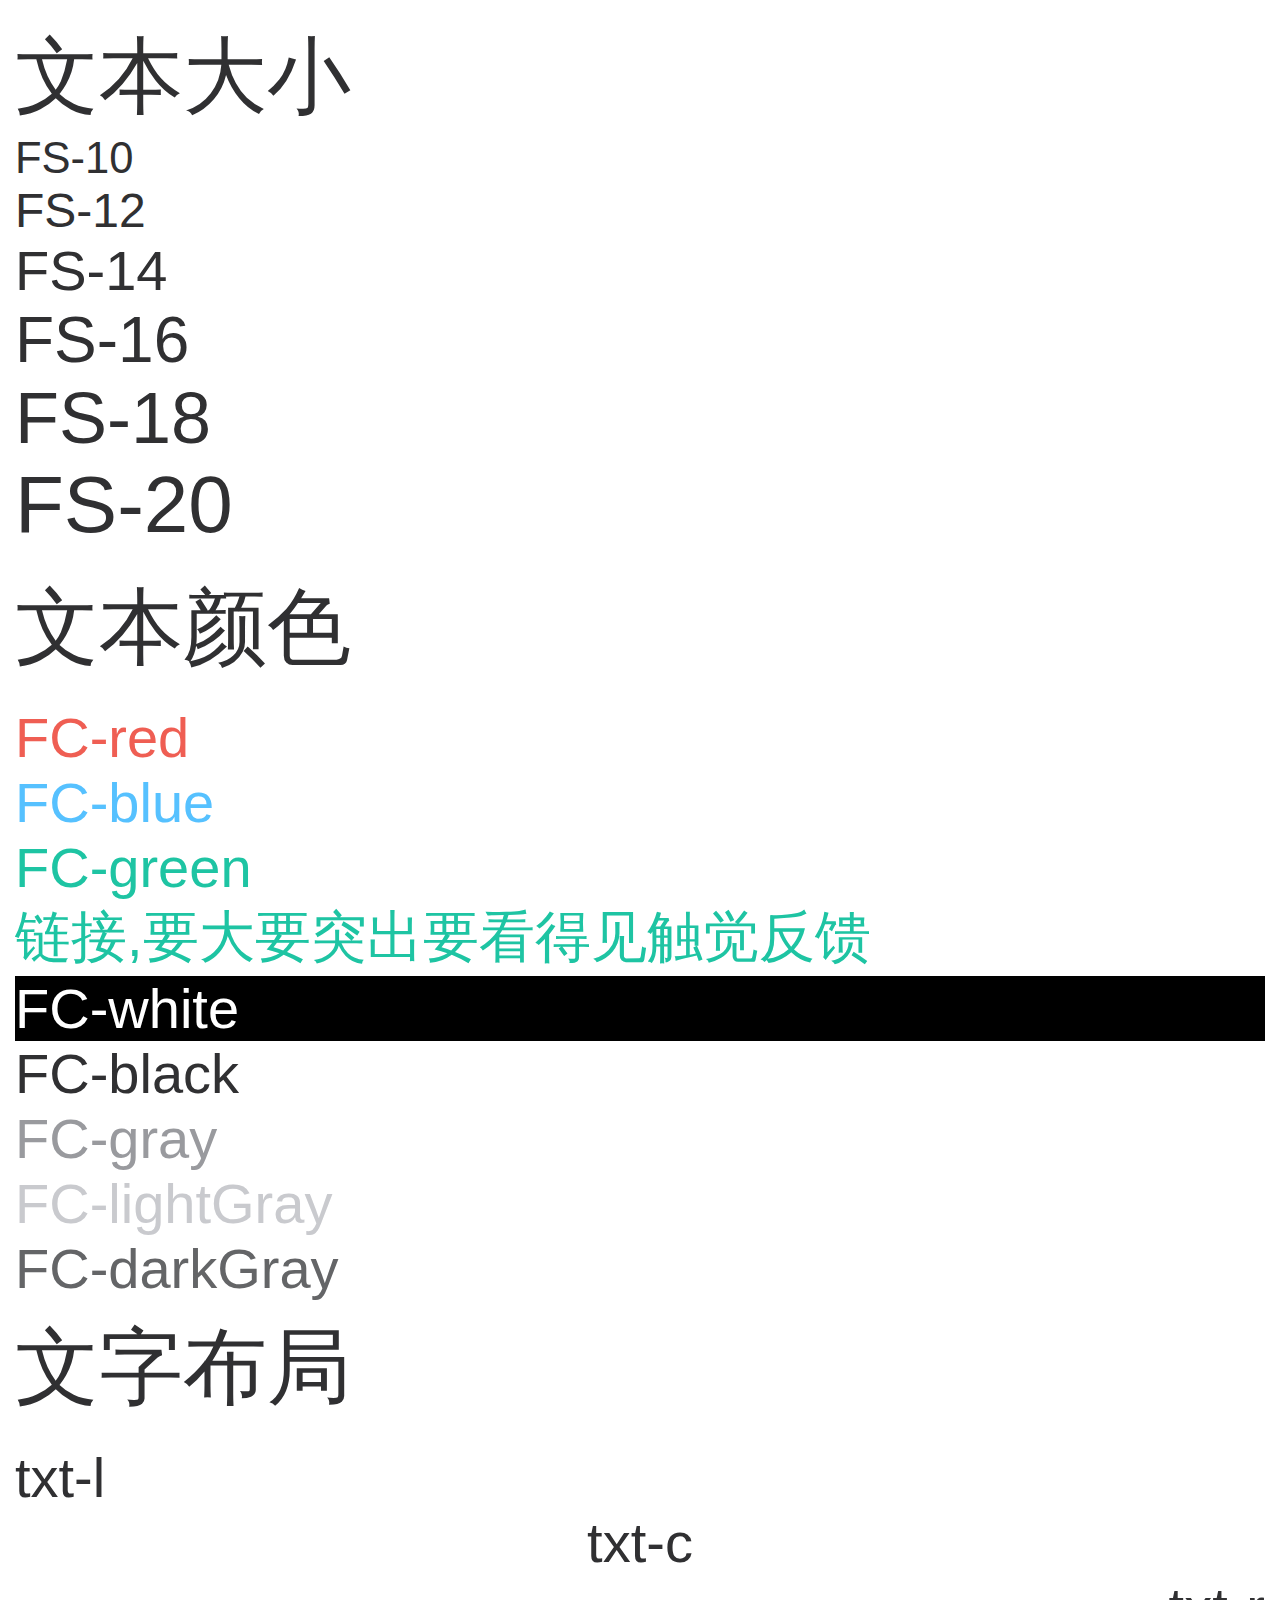
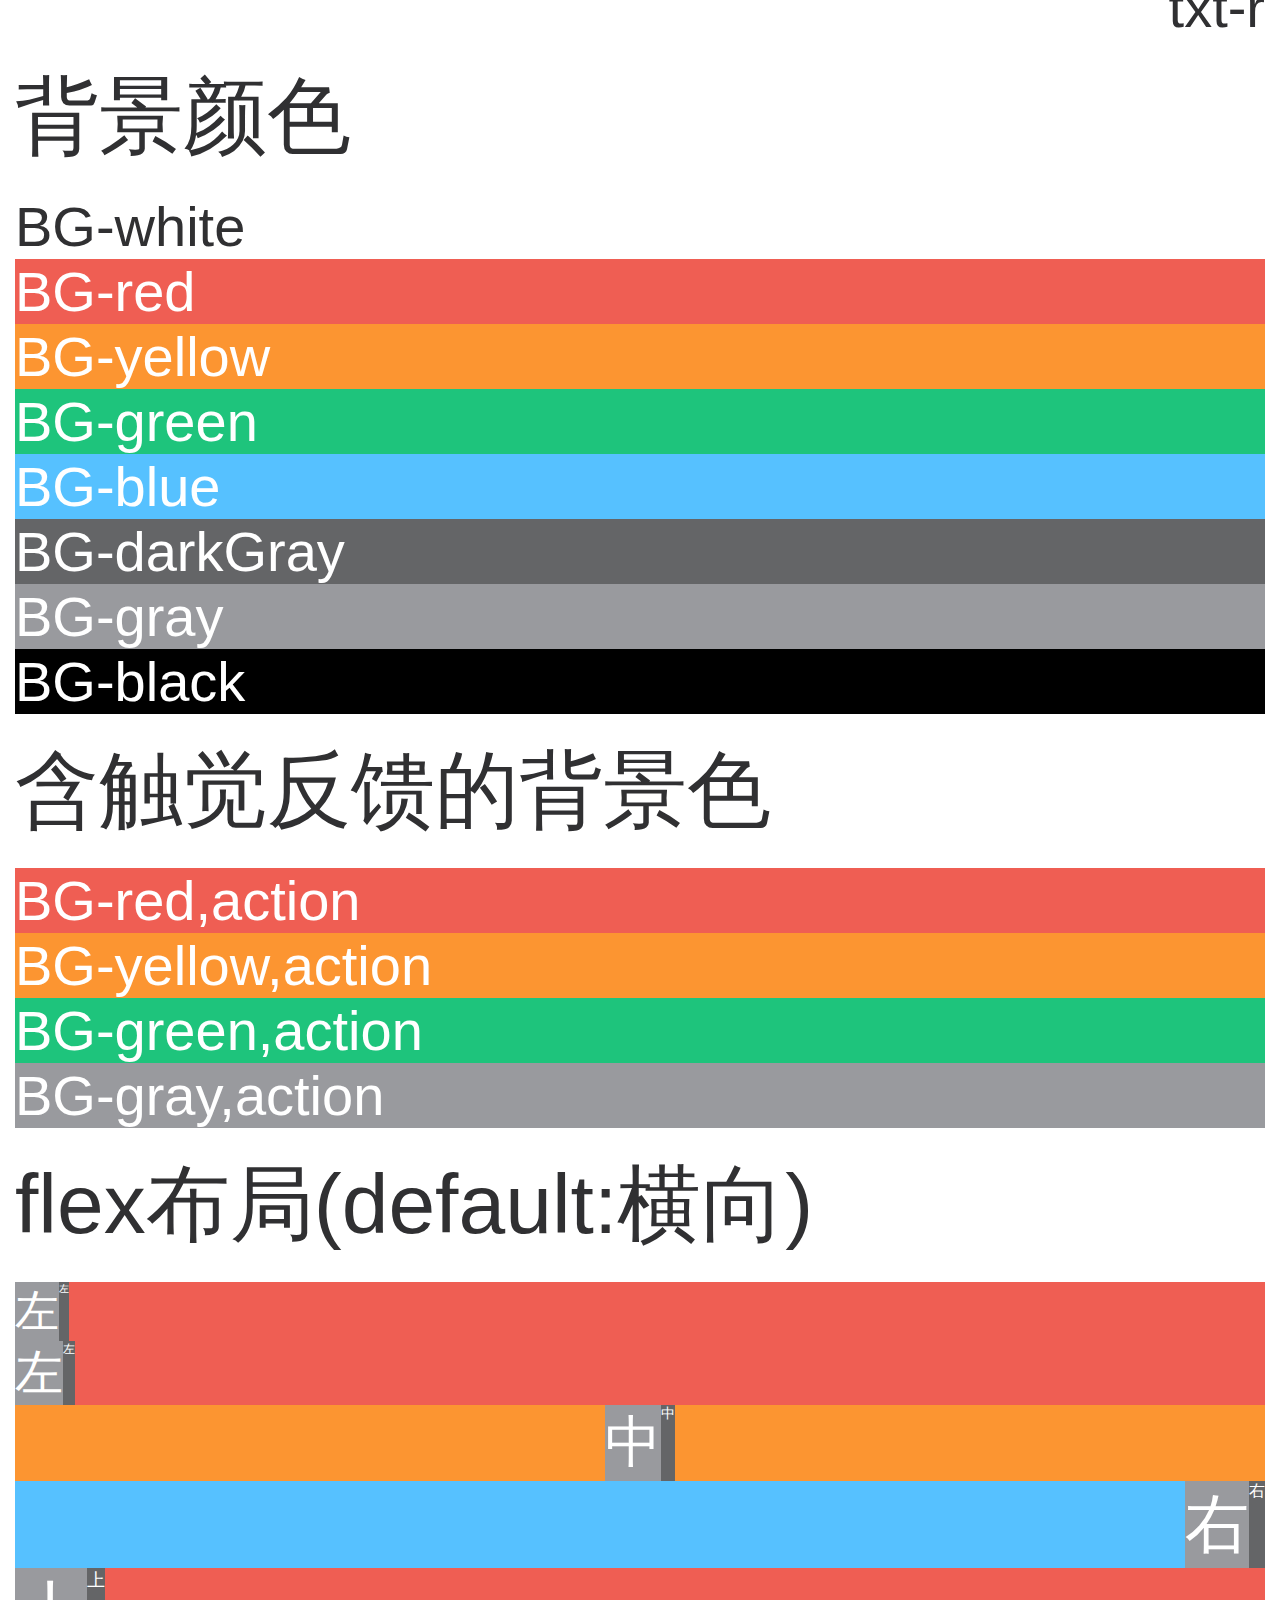
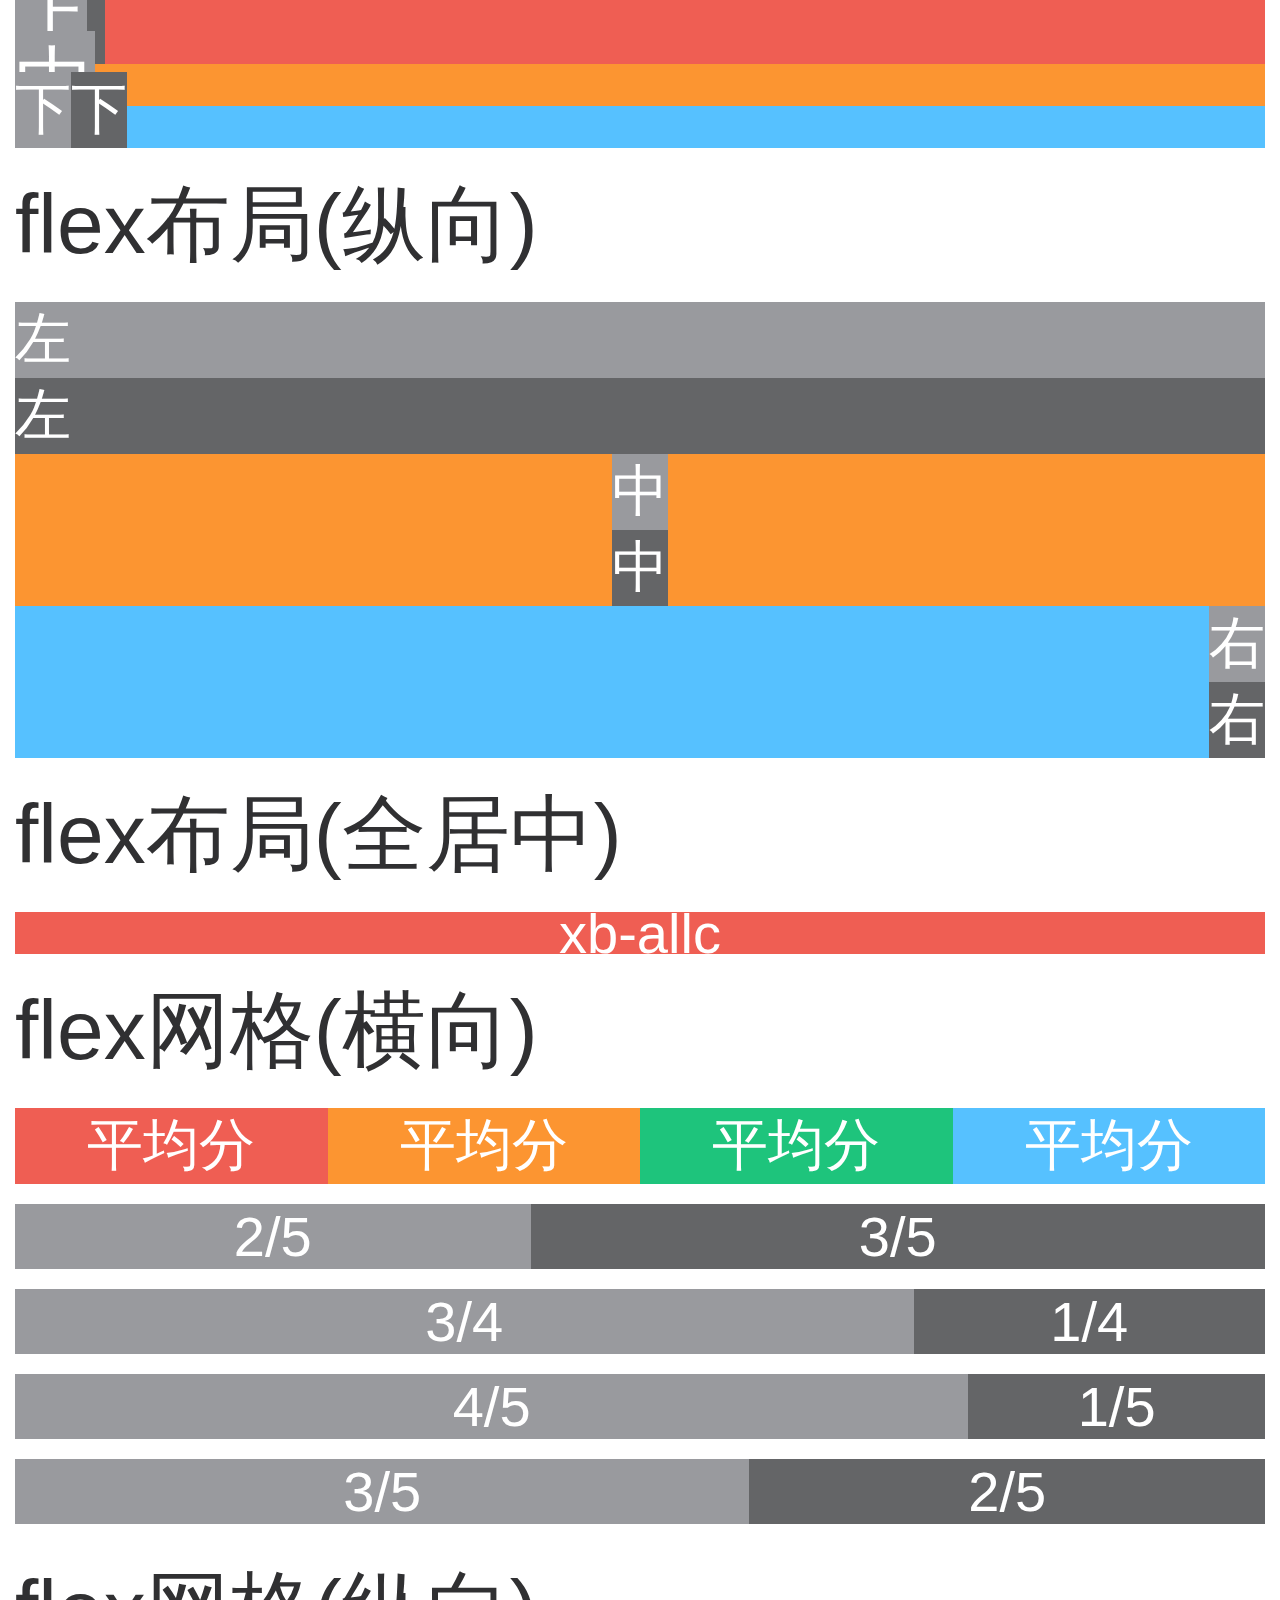
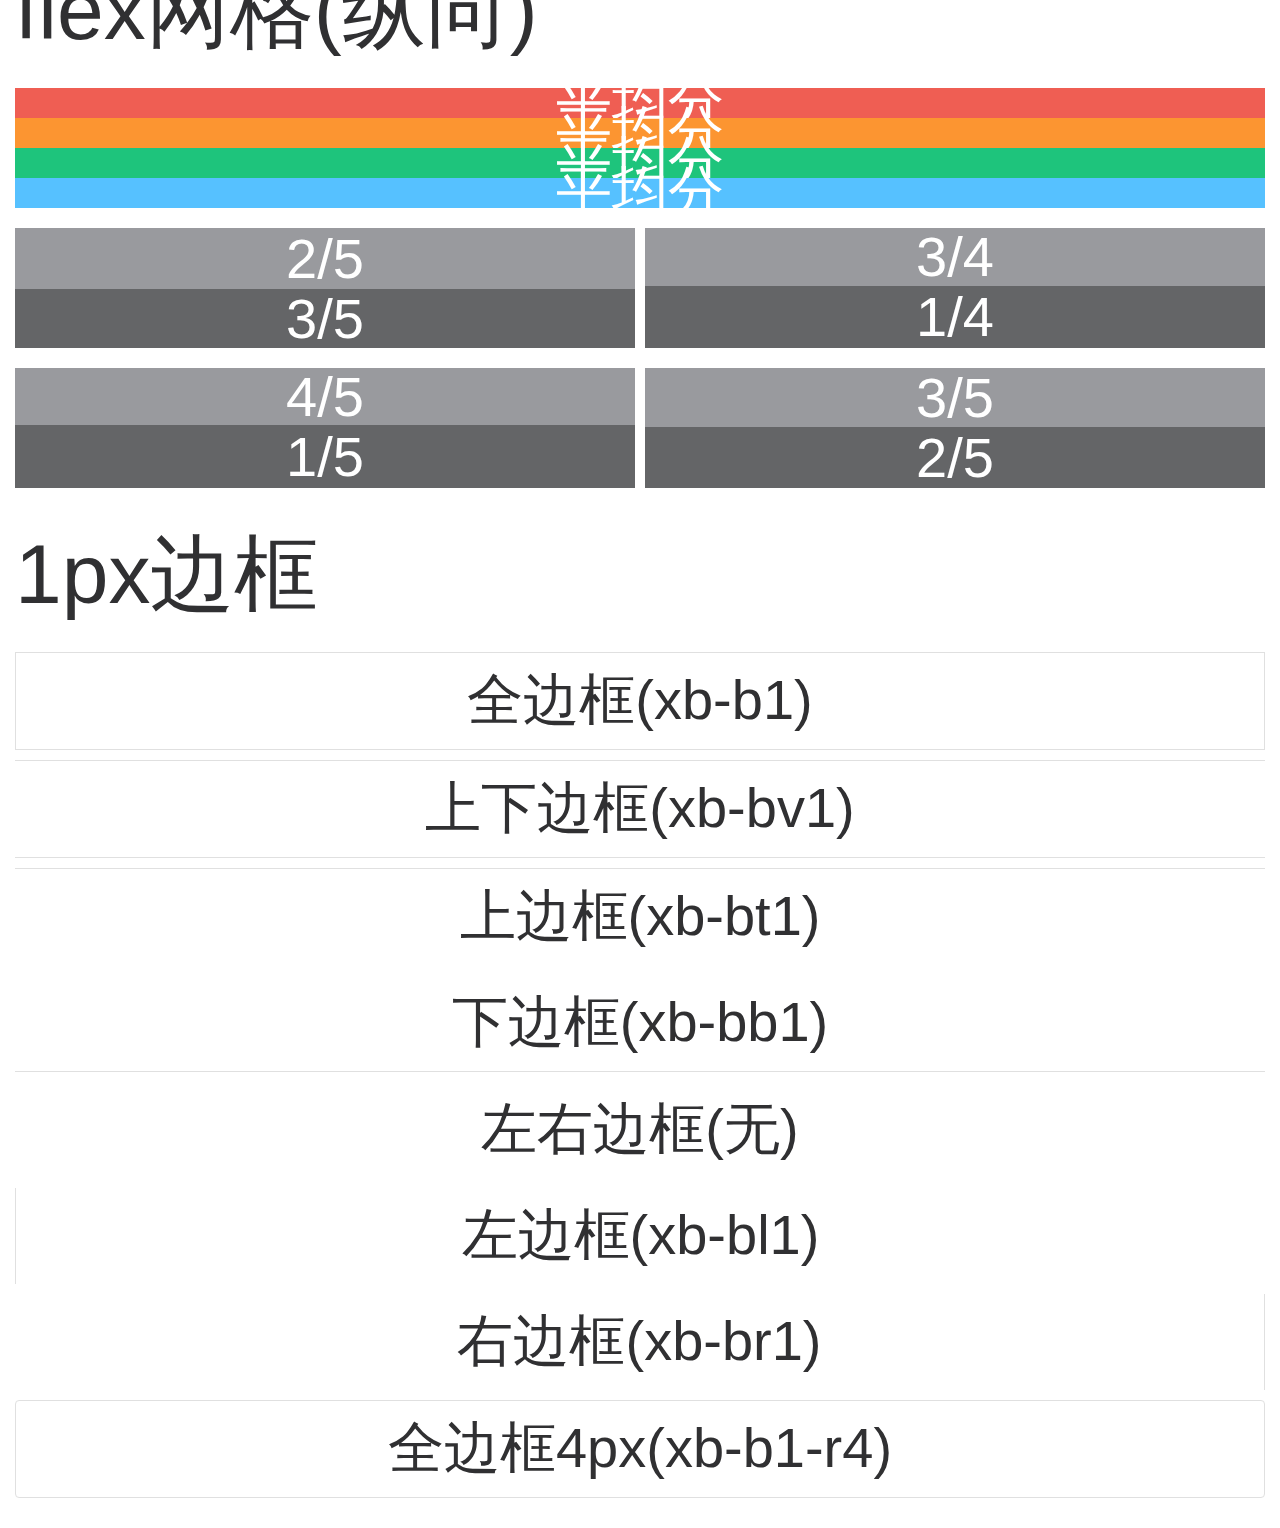
<file: static/css/ui.html>
<!DOCTYPE html>
<html>
<head>
<meta charset="utf-8">
<meta name="viewport" content="width=device-width, initial-scale=1.0, user-scalable=0, minimum-scale=1.0, maximum-scale=1.0">
<title>demo</title>
<link rel="stylesheet" href="commonying.css">
	<script type="text/javascript">!function(a,b){var d,c=function(){var a=32,c=b.documentElement,d=c.clientWidth;d&&(c.style.fontSize=a*(d/320)+"px")};b.addEventListener&&(d="orientationchange"in a?"orientationchange":"resize",a.addEventListener(d,c,!1),b.addEventListener("DOMContentLoaded",c,!1),c())}(window,document);</script>

<style>
#a{height:100px;background:red;}
#b{padding-top:10px;}
#c{position:absolute;bottom:0;right:0;}


.xb-flex-demo{height:42px;}
.xb-flex-ver-demo{height:120px;}
</style>
</head>
<body class="xb-wrap PH-15 PB-20" ontouchstart>
	<h2 class="PT-20">文本大小</h2>
	<div>
		<div class="FS-10">FS-10</div>
		<div class="FS-12">FS-12</div>
		<div class="FS-14">FS-14</div>
		<div class="FS-16">FS-16</div>
		<div class="FS-18">FS-18</div>
		<div class="FS-20">FS-20</div>
	</div>
	<h2 class="PV-20">文本颜色</h2>
	<div>
		<div class="FC-red">FC-red</div>
		<div class="FC-blue">FC-blue</div>
		<div class="FC-green">FC-green</div>
		<a href="#">链接,要大要突出要看得见触觉反馈</a>
		<div class="FC-white BG-black">FC-white</div>
		<div class="FC-black">FC-black</div>
		<div class="FC-gray">FC-gray</div>
		<div class="FC-lightGray">FC-lightGray</div>
		<div class="FC-darkGray">FC-darkGray</div>
	</div>
	<h2 class="PT-10 PB-20">文字布局</h2>
	<div>
		<div class="txt-l">txt-l</div>
		<div class="txt-c">txt-c</div>
		<div class="txt-r">txt-r</div>
	</div>
	<h2 class="PV-20">背景颜色</h2>
	<div class="FC-white">
		<div class="BG-white FC-black">BG-white</div>
		<div class="BG-red">BG-red</div>
		<div class="BG-yellow">BG-yellow</div>
		<div class="BG-green">BG-green</div>
		<div class="BG-blue">BG-blue</div>
		<div class="BG-darkGray">BG-darkGray</div>
		<div class="BG-gray">BG-gray</div>
		<div class="BG-black">BG-black</div>
	</div>
	<h2 class="PV-20">含触觉反馈的背景色</h2>
	<div class="FC-white">
		<div class="BG-red action">BG-red,action</div>
		<div class="BG-yellow action">BG-yellow,action</div>
		<div class="BG-green action">BG-green,action</div>
		<div class="BG-gray action">BG-gray,action</div>
	</div>
	<h2 class="PV-20">flex布局(default:横向)</h2>
	<div class="FC-white">
		<div class="xb BG-red">
			<div class="BG-gray FS-10">左</div>
			<div class="BG-darkGray" style="font-size: 10px;">左</div>
		</div>
		<div class="xb BG-red">
			<div class="BG-gray FS-12">左</div>
			<div class="BG-darkGray" style="font-size: 12px;">左</div>
		</div>
		<div class="xb xb-pc BG-yellow">
			<div class="BG-gray FS-14">中</div>
			<div class="BG-darkGray" style="font-size: 14px;">中</div>
		</div>
		<div class="xb xb-pe BG-blue">
			<div class="BG-gray FS-16">右</div>
			<div class="BG-darkGray" style="font-size: 16px;">右</div>
		</div>
		<div class="xb BG-red">
			<div class="BG-gray FS-18">上</div>
			<div class="BG-darkGray" style="font-size: 18px;">上</div>
		</div>
		<div class="xb-flex-demo xb xb-ac BG-yellow">
			<div class="BG-gray FS-20">中</div>
			<div class="BG-darkGray" style="font-size: 20px;">中</div>
		</div>
		<div class="xb-flex-demo xb xb-ae BG-blue">
			<div class="BG-gray">下</div>
			<div class="BG-darkGray">下</div>
		</div>
	</div>
	<h2 class="PV-20">flex布局(纵向)</h2>
	<ul class="FC-white">
		<li class="xb xb-ver BG-red">
			<div class="BG-gray">左</div>
			<div class="BG-darkGray">左</div>
		</li>
		<li class="xb xb-ver xb-ac BG-yellow">
			<div class="BG-gray">中</div>
			<div class="BG-darkGray">中</div>
		</li>
		<li class="xb xb-ver xb-ae BG-blue">
			<div class="BG-gray">右</div>
			<div class="BG-darkGray">右</div>
		</li>
	</ul>
	<h2 class="PV-20">flex布局(全居中)</h2>
	<div class="xb xb-allc xb-flex-demo BG-red FC-white">
		xb-allc
	</div>

	<h2 class="PV-20">flex网格(横向)</h2>
	<div class="xb xb-ver FC-white">
		<div class="xb MB-10">
			<div class="xb xb-pc xb-f1 BG-red">平均分</div>
			<div class="xb xb-pc xb-f1 BG-yellow">平均分</div>
			<div class="xb xb-pc xb-f1 BG-green">平均分</div>
			<div class="xb xb-pc xb-f1 BG-blue">平均分</div>
		</div>
		<div class="xb MV-10">
			<div class="xb xb-pc xb-f2 BG-gray">2/5</div>
			<div class="xb xb-pc xb-f3 BG-darkGray">3/5</div>
		</div>
		<div class="xb MV-10">
			<div class="xb xb-pc xb-f3 BG-gray">3/4</div>
			<div class="xb xb-pc xb-f1 BG-darkGray">1/4</div>
		</div>
		<div class="xb MV-10">
			<div class="xb xb-pc xb-f4 BG-gray">4/5</div>
			<div class="xb xb-pc xb-f1 BG-darkGray">1/5</div>
		</div>
		<div class="xb MV-10">
			<div class="xb xb-pc xb-f3 BG-gray">3/5</div>
			<div class="xb xb-pc xb-f2 BG-darkGray">2/5</div>
		</div>
	</div>
	<h2 class="PV-20">flex网格(纵向)</h2>
	<div class="xb xb-ver FC-white">
		<div class="xb xb-ver MB-10 xb-flex-ver-demo">
			<div class="xb xb-allc xb-f1 BG-red">平均分</div>
			<div class="xb xb-allc xb-f1 BG-yellow">平均分</div>
			<div class="xb xb-allc xb-f1 BG-green">平均分</div>
			<div class="xb xb-allc xb-f1 BG-blue">平均分</div>
		</div>
		<div class="xb MV-10">
			<div class="xb xb-ver xb-f1 MR-10 xb-flex-ver-demo">
				<div class="xb xb-allc xb-f2 BG-gray">2/5</div>
				<div class="xb xb-allc xb-f3 BG-darkGray">3/5</div>
			</div>
			<div class="xb xb-ver xb-f1 xb-flex-ver-demo">
				<div class="xb xb-allc xb-f3 BG-gray">3/4</div>
				<div class="xb xb-allc xb-f1 BG-darkGray">1/4</div>
			</div>
		</div>
		<div class="xb MV-10">
			<div class="xb xb-ver xb-f1 MR-10 xb-flex-ver-demo">
				<div class="xb xb-allc xb-f4 BG-gray">4/5</div>
				<div class="xb xb-allc xb-f1 BG-darkGray">1/5</div>
			</div>
			<div class="xb xb-ver xb-f1 xb-flex-ver-demo">
				<div class="xb xb-allc xb-f3 BG-gray">3/5</div>
				<div class="xb xb-allc xb-f2 BG-darkGray">2/5</div>
			</div>
		</div>
	</div>
	<h2 class="PV-20">1px边框</h2>
	<div class="xb xb-ver">
		<div class="xb xb-b1 xb-pc PV-10 MB-10">全边框(xb-b1)</div>
		<div class="xb xb-bv1 xb-pc PV-10 MB-10">上下边框(xb-bv1)</div>
		<div class="xb xb-bt1 xb-pc PV-10 MB-10">上边框(xb-bt1)</div>
		<div class="xb xb-bb1 xb-pc PV-10 MB-10">下边框(xb-bb1)</div>
		<div class="xb xb-pc PV-10 MB-10">左右边框(无)</div>
		<div class="xb xb-bl1 xb-pc PV-10 MB-10">左边框(xb-bl1)</div>
		<div class="xb xb-br1 xb-pc PV-10 MB-10">右边框(xb-br1)</div>
		<div class="xb xb-b1-r4 xb-pc PV-10 MB-10">全边框4px(xb-b1-r4)</div>
	</div>
</body>
</html>
</file>
<file: static/css/commonying.css>
body,h1,h2,h3,h4,h5,h6,input,button,ul,li,p,table,tr,td{margin:0;padding:0;}
h1,h2,h3,h4,h5,h6{font-weight:normal;}
body{font-family:Tahoma,Arial,Roboto,"Droid Sans","Helvetica Neue","Droid Sans Fallback","Heiti SC",sans-serif;font-size:0.4376rem;-webkit-user-select:none;color:#303032;background:#FFFFFF;-webkit-text-size-adjust:100%;}
/*放大镜、选中文字去除：-webkit-user-select: none;*/
a{text-decoration:none;}
a:active,input:focus,button:focus,textarea:focus,select:focus{outline:0;}
input,textarea{font-size:1em;box-sizing:border-box;-webkit-appearance:none;}
button{-webkit-appearance:none;}
input:disabled{color:white!important;border-color:#C4C5C6!important;background-color:#C4C5C6!important;-webkit-appearance:none;}
input::-webkit-input-placeholder,textarea::-webkit-input-placeholder{color:#C9CACE;}
li{list-style-type:none;}
a,button,input{-webkit-tap-highlight-color:rgba(255,255,255,0);}
::-webkit-input-placeholder{padding-top:2px;}
/**
 *
 *
 * 
 * 	基础样式
 *
 *
 * 
 */

/*xb-rev 子元素反序排列
xb-con 在子元素中加入一个容器，用于避免内容引起子元素大小变化
对应CSS代码为position:absolute;width:100%;height:100%;
xb-ac、xb-ae 子元素垂直居中对齐和尾对齐
xb-pc、xb-pe、xb-pj 子元素水平居中对齐、尾对齐和两端对齐
xb-ver 子元素纵向排列
xb-f1 xb-f2 xb-f3 xb-f4 子元素占用区域份数*/

/*ng未渲染隐藏*/
[ng\:cloak],[ng-cloak],[data-ng-cloak],[x-ng-cloak],.ng-cloak,.x-ng-cloak{Display:none ! important;}
/*弹性布局*/
.xb,.xb-1{position:relative;display:-webkit-box;display:box;}
.xb-wrap{position:absolute;top:0;right:0;left:0;display:-webkit-box;display:box;margin:auto;-webkit-box-orient:vertical;box-orient:vertical;}
.xb-ver{-webkit-box-orient:vertical;box-orient:vertical;}
.xb-rev{-webkit-box-direction:reverse;box-direction:reverse;}
.xb-con{position:absolute;width:100%;height:100%;}
.xb-as{-webkit-box-pack:start;box-pack:start;}
.xb-ac{-webkit-box-align:center;box-align:center;}
.xb-ae{-webkit-box-align:end;box-align:end;}
.xb-ps{-webkit-box-pack:start;box-pack:start;}
.xb-pc{-webkit-box-pack:center;box-pack:center;}
.xb-pe{-webkit-box-pack:end;box-pack:end;}
.xb-allc{-webkit-box-align:center;box-align:center;-webkit-box-pack:center;box-pack:center;}
.xb-pj{-webkit-box-pack:justify;box-pack:justify;}
.xb-f1{position:relative;-webkit-box-flex:1;box-flex:1;}
.xb-f2{position:relative;-webkit-box-flex:2;box-flex:2;}
.xb-f3{position:relative;-webkit-box-flex:3;box-flex:3;}
.xb-f4{position:relative;-webkit-box-flex:4;box-flex:4;}
.xb-fw{width:100%;}
.xb-fh{height:100%;}
.xb-block{display:block;}

/**
 * 
 *
 * 
 * 文本相关
 *
 *
 * 
 */
.FS-10{font-size:0.34rem!important;}
.FS-12{font-size:0.375rem!important;}
.FS-14{font-size:0.4376rem!important;}
.FS-16{font-size:0.5rem!important;}
.FS-18{font-size:0.5626rem!important;}
.FS-20{font-size:0.625rem!important;}
/*字体溢出*/
.text-out{text-overflow: ellipsis;overflow: hidden;white-space: nowrap !important;outline: 0 !important;}
/*文本颜色*/
.FC-red{color:#EF5E53;}
.FC-red1{color:#de675a;}
.FC-gray{color:#999A9E;}
.FC-gray1{color:#a8a9ad;}
.FC-green,a{color:#1EC4A3;}
a:active{color:#28A289;}
.FC-blue{color:#56C1FF;}
.FC-white{color:#FFFFFF;}
.FC-black{color:#303032;}
.FC-darkGray{color:#646567;}
.FC-lightGray{color:#C9CACE;}
/*字体位置*/
.text-center{text-align:center;}
.text-right{text-align:right;}
.text-left{text-align:left;}
/*文字布局*/
.txt-l{text-align:left;}
.txt-c{text-align:center;}
.txt-r{text-align:right;}
/* 字体间距 */
.letter-space-2{letter-spacing:2px;}
/*行高*/
.L-1{line-height:1em;}
.L-2{line-height:2em;}
/* 行高 px */
.line-20{line-height:20px;}
.line-22{line-height:22px;}
.line-35{line-height:35px;}
/* 底部下载 */
.bottomBlank{height:50px;}


/**
 *
 * 
 *
 * 
 * dom背景颜色
 * @type {[type]}
 * 
 *
 * 
 * 
 */
.BG-gray{background-color:#999A9E;}
.BG-gray1{background-color:#c3c4c8;}
.BG-lightGray{background-color:#f4f4f4;}
.BG-light-gray{background-color: #f4f5f7;}
.BG-gray.action:active{background-color:#8D8E93;}
.BG-yellow{background-color:#FC9531;}
.BG-yellow.action:active{background-color:#F08822;}
.BG-red{background-color:#EF5E53;}
.BG-red1{background-color:#de675a;}
.BG-red.action:active{background-color:#D8413A;}
.BG-orange{background-color:#ef5e53;}
.BG-green{background-color:#1EC47C;}
.BG-green.action:active{background-color:#28A289;}
.BG-darkGray{background-color:#646567;}
.BG-blue{background-color:#56C1FF;}
.BG-black{background-color:#000000;}
.BG-white{background-color:#FFFFFF;}



/* 去浮动 */
.clearfix{content:"";clear:both;display:table;}



/* 
*
*
* 
* DOM边框
*
* 
*/
/*1px边框*/
.cut.dashed{border-bottom-style: dashed;}
.cut{width:100%;border-bottom:1px solid #e2e4e7;}
.cut-lg{width:100%;border-bottom:1px solid #e2e4e7;border-top:1px solid #e2e4e7;background:#f4f5f7;height:1.071428571em;}
.bor-gray-light{border: 1px solid #f4f4f4;}
/* 边框0 */
.bor0{border: 0px;}




/* 间距 */
.cut-lightgray-6{height: 6px;width: 100%;background-color: #f4f5f7;}



/**
 *
 * 
 * 像素布局 全-上-右-下-左
 *
 *
 * 
 */
/*xb-b1  全
xb-b1-r4 全边框，4像素圆角*/
.xb-bt1{border-top:1px solid #E0E0E0;}
.xb-bb1{border-bottom:1px solid #E0E0E0;}
.xb-bv1{border-top:#E0E0E0 1px solid;border-bottom:#E0E0E0 1px solid;background-image:none;}
.xb-bl1{border-left:1px solid #E0E0E0;}
.xb-br1{border-right:1px solid #E0E0E0;}
.xb-b1{border:1px solid #E0E0E0;}
.xb-b1-r4{border:1px solid #E0E0E0;border-radius:4px;}
@media screen and (-webkit-min-device-pixel-ratio:2){.xb-b1-r4{position:relative;border:0;}
	.xb-b1-r4:before{position:absolute;top:0;left:0;-webkit-box-sizing:border-box;width:200%;height:200%;padding:1px;content:'';-webkit-transform:scale(0.5);-webkit-transform-origin:0 0;pointer-events:none;border:1px solid #E0E0E0;border-radius:8px;}}
@media screen and (-webkit-min-device-pixel-ratio:2){.xb-b1{position:relative;border:0;}
	.xb-bt1,.xb-bb1,.xb-bl1,.xb-br1,.xb-bv1{border:0;}
	.xb-bt1{background-image:-webkit-gradient(linear,left bottom,left top,color-stop(0.5,transparent),color-stop(0.5,#E0E0E0),to(#E0E0E0));background-position:left top;}
	.xb-bb1{background-image:-webkit-gradient(linear,left top,left bottom,color-stop(0.5,transparent),color-stop(0.5,#E0E0E0),to(#E0E0E0));background-position:left bottom;}
	.xb-bt1,.xb-bb1,.xb-bv1{background-repeat:repeat-x;-webkit-background-size:100% 1px;}
	.xb-bv1{background-image:-webkit-gradient(linear,left bottom,left top,color-stop(0.5,transparent),color-stop(0.5,#E0E0E0),to(#E0E0E0)),-webkit-gradient(linear,left top,left bottom,color-stop(0.5,transparent),color-stop(0.5,#E0E0E0),to(#E0E0E0));background-position:top,bottom;}
	.xb-bl1{background-image:-webkit-gradient(linear,right top,left top,color-stop(0.5,transparent),color-stop(0.5,#E0E0E0),to(#E0E0E0));background-position:left top;}
	.xb-br1{background-image:-webkit-gradient(linear,left top,right top,color-stop(0.5,transparent),color-stop(0.5,#E0E0E0),to(#E0E0E0));background-position:right top;}
	.xb-bl1,.xb-br1{background-repeat:repeat-y;-webkit-background-size:1px 100%;}
	.xb-b1:after{position:absolute;z-index:10;top:0;left:0;-webkit-box-sizing:border-box;width:100%;height:100%;padding:1px;content:'';pointer-events:none;background-image:-webkit-gradient(linear,left bottom,left top,color-stop(0.5,transparent),color-stop(0.5,#E0E0E0),to(#E0E0E0)),-webkit-gradient(linear,left top,right top,color-stop(0.5,transparent),color-stop(0.5,#E0E0E0),to(#E0E0E0)),-webkit-gradient(linear,left top,left bottom,color-stop(0.5,transparent),color-stop(0.5,#E0E0E0),to(#E0E0E0)),-webkit-gradient(linear,right top,left top,color-stop(0.5,transparent),color-stop(0.5,#E0E0E0),to(#E0E0E0));background-repeat:no-repeat;background-position:top,right,bottom,left;-webkit-background-size:100% 1px,1px 100%,100% 1px,1px 100%;-webkit-background-size:100% 1px,1px 100%,100% 1px,1px 100%;background-size:100% 1px,1px 100%,100% 1px,1px 100%;background-size:100% 1px,1px 100%,100% 1px,1px 100%;}}

.PALL-15{padding:15px;}
/*垂直*/
.PV-5{padding-top:5px;padding-bottom:5px;}
.PV-6{padding-top:6px;padding-bottom:6px;}
.PV-7{padding-top:7px;padding-bottom:7px;}
.PV-8{padding-top:8px;padding-bottom:8px;}
.PV-10{padding-top:10px;padding-bottom:10px;}
.PV-15{padding-top:15px;padding-bottom:15px;}
.PV-17{padding-top:17px;padding-bottom:17px;}
.PV-20{padding-top:20px;padding-bottom:20px;}
.PV-30{padding-top:30px;padding-bottom:30px;}
/*水平*/
.PH-10{padding-left:10px;padding-right:10px;}
.PH-14{padding-left:14px;padding-right:14px;}
.PH-15{padding-right:15px;padding-left:15px;}
.PH-28{padding-right:28px;padding-left:28px;}
.PH-60{padding-right:60px;padding-left:60px;}
.PH-70{padding-right:70px;padding-left:70px;}
/*上*/
.PT-7{padding-top:7px;}
.PT-10{padding-top:10px;}
.PT-16{padding-top:16px;}
.PT-18{padding-top:18px;}
.PT-20{padding-top:20px;}
.PT-25{padding-top:25px;}
.PT-30{padding-top:30px;}
.PT-35{padding-top:35px;}
.PT-90{padding-top:90px!important;}
/*右*/
.PR-10{padding-right:10px;}
/*下*/
.PB-10{padding-bottom:10px;}
.PB-14{padding-bottom:14px;}
.PB-15{padding-bottom:15px;}
.PB-16{padding-bottom:16px;}
.PB-17{padding-bottom:17px;}
.PB-20{padding-bottom:20px;}
.PB-30{padding-bottom:30px;}
/*左*/
.PL-10{padding-left:10px;}
/*margin全*/
.MALL-15{margin:15px;}
/*垂直*/
.MV-10{margin-top:10px;margin-bottom:10px;}
/*水平*/
.MH-15{margin-right:15px;margin-left:15px;}
/*上*/
.MT-5{margin-top:5px;}
.MT-10{margin-top:10px;}
.MT-12{margin-top:12px;}
.MT-15{margin-top:15px!important;}
.MT-17{margin-top:17px!important;}
.MT-20{margin-top:20px!important;}
.MT-25{margin-top:25px!important;}
.MT-50{margin-top:50px;}
.MT-80{margin-top:80px;}
/* 上 百分百 */
.MT-35-per{margin-top: 35%!important;}
.MT-40-per{margin-top: 40%!important;}
/*右*/
.MR-2{margin-right:2px;}
.MR-5{margin-right:5px;}
.MR-7{margin-right:7px;}
.MR-10{margin-right:10px;}
.MR-15{margin-right:15px;}
.MR-20{margin-right:20px;}
/*下*/
.MB-7{margin-bottom:7px;}
.MB-10{margin-bottom:10px;}
.MB-12{margin-bottom:12px;}
.MB-15{margin-bottom:15px;}
.MB-20{margin-bottom:20px;}
.MB-70{margin-bottom:70px!important;}
.MB-100{margin-bottom:100px!important;}
/*左*/
.ML-5{margin-left:5px;}
.ML-10{margin-left:10px;}
.ML-30{margin-left:30px;}
.ML-50{margin-left:50px;}


/**
 * 
 * 
 *
 * 展示类型
 *
 * 
 */
.disB{display:block;}
.hide{display:none;}
.show{display:block;}
.fixB{position:fixed;left:0;bottom:0;}
.fixed{position:fixed;}
/*形状*/
.circle{border-radius:50%;}
.radius-4{border-radius: 4px;}
.radius-6{border-radius: 6px;}
.radius-30{border-radius: 30px;}



/**
 *
 *
 * 
 *dom定位
 *
 * 
 * 
 */
/* 居中 */
.margin-cen{margin:auto;}
.vertical-cent{vertical-align: middle;}
.ver-center{vertical-align: middle;}
/* 绝对定位left px*/
.left0{left: 0px;}
.left-8{left: 8px;}
/* 绝对定位left 百分百 */
.left-4-per{left: 4%;}
.left-5-per{left: 5%;}
.left-9-per{left: 9%;}
.left-10-per{left: 10%;}
.left-15-per{left: 15%;}
.left-38-per{left: 38%;}
.left-50-per{left: 50%;}

/* 绝对定位right */
.right0{right: 0px;}
.right7{right: 7px;}
.right8{right: 8px;}
.right25{right: 25px;}
/* 绝对定位right 百分百 */
.right4-per{right: 4%;}
.right-4-per{right: 4%;}
.right-5-per{right: 5%;}
.right-8-per{right: 8%;}

/* 绝对定位bottom */
.bottom0{bottom: 0px;}
.bottom-25{bottom: 25px;}
.bottom-60{bottom: 60px;}
/* 绝对定位bottom 百分百 */
.bottom-3-per{bottom: 3%;}
.bottom-4-per{bottom: 4%;}
.bottom-6-per{bottom: 6%;}
.bottom-7-per{bottom: 7%;}
.bottom-10-per{bottom: 10%;}
.bottom-11-per{bottom: 11%;}
.bottom-12-per{bottom: 12%;}
.bottom-14-per{bottom: 14%;}
.bottom-16-per{bottom: 16%;}
.bottom-20-per{bottom: 20%;}
.bottom-30-per{bottom: 30%;}

/* 绝对定位bottom */
.top0{top: 0px;}




/**
 *
 *
 * 
 *dom大小
 *
 * 
 * 
 */
/* 宽度 per */
.fullWidth{width:100%;}
/* 宽度 px */
.width-10{width: 10px!important;}
.width-18{width: 18px;}
.width-65{width: 65px;}
.width-80{width: 80px;}
.width-90{width: 90px;}
.width-100{width: 100px;}
/* 宽度 百分百 */
.wid-30{width: 30%;}
.wid-70{width: 70%;}
.wid-80{width: 80%;}
.wid-100{width: 100%;}

/* 高度 */
.heigh-14{height: 14px!important;}
.heigh-18{height: 18px;}
.heigh-22{height: 22px;}
.heigh-65{height: 65px;}
.heigh-80{height: 80px;}
.heigh-90{height: 90px;}
.heigh-100{height: 100px;}
/* 高度 百分比 */
.hei-100{height: 100%;}




/**
 *
 *
 * 
 * 	UI组件
 *
 *
 * 
 */
.xb-input{padding:8px 6px;color:#949494;border:1px solid #C9CACE;border-radius:2px;}
.xb-input-no{border: none;outline: none;}
/**
 * 菊花
 */
.cssload-spin-box{position:fixed;z-index: 999;top:0;right:0;bottom:0;left:0;width:7px;height:7px;margin:auto;-webkit-animation:cssload-spin ease infinite 2.6s;-moz-animation:cssload-spin ease infinite 2.6s;-ms-animation:cssload-spin ease infinite 2.6s;-o-animation:cssload-spin ease infinite 2.6s;animation:cssload-spin ease infinite 2.6s;border-radius:100%;-webkit-box-shadow:7px 7px rgb(79,77,73), -7px 7px rgb(223,223,223), -7px -7px rgb(79,77,73), 7px -7px rgb(223,223,223);-moz-box-shadow:7px 7px rgb(79,77,73), -7px 7px rgb(223,223,223), -7px -7px rgb(79,77,73), 7px -7px rgb(223,223,223);box-shadow:7px 7px rgb(79,77,73), -7px 7px rgb(223,223,223), -7px -7px rgb(79,77,73), 7px -7px rgb(223,223,223);-ms-box-shadow:7px 7px rgb(79,77,73), -7px 7px rgb(223,223,223), -7px -7px rgb(79,77,73), 7px -7px rgb(223,223,223);-o-box-shadow:7px 7px rgb(79,77,73), -7px 7px rgb(223,223,223), -7px -7px rgb(79,77,73), 7px -7px rgb(223,223,223);}
@keyframes cssload-spin{0%,100%{box-shadow:7px 7px rgb(79,77,73), -7px 7px rgb(223,223,223), -7px -7px rgb(79,77,73), 7px -7px rgb(223,223,223);}
	25%{box-shadow:-7px 7px rgb(223,223,223), -7px -7px rgb(79,77,73), 7px -7px rgb(223,223,223), 7px 7px rgb(79,77,73);}
	50%{box-shadow:-7px -7px rgb(79,77,73), 7px -7px rgb(223,223,223), 7px 7px rgb(79,77,73), -7px 7px rgb(223,223,223);}
	75%{box-shadow:7px -7px #DFDFDF, 7px 7px #4F4D49, -7px 7px #DFDFDF, -7px -7px #4F4D49;}}
@-o-keyframes cssload-spin{0%,100%{box-shadow:7px 7px rgb(79,77,73), -7px 7px rgb(223,223,223), -7px -7px rgb(79,77,73), 7px -7px rgb(223,223,223);}
	25%{box-shadow:-7px 7px rgb(223,223,223), -7px -7px rgb(79,77,73), 7px -7px rgb(223,223,223), 7px 7px rgb(79,77,73);}
	50%{box-shadow:-7px -7px rgb(79,77,73), 7px -7px rgb(223,223,223), 7px 7px rgb(79,77,73), -7px 7px rgb(223,223,223);}
	75%{box-shadow:7px -7px #DFDFDF, 7px 7px #4F4D49, -7px 7px #DFDFDF, -7px -7px #4F4D49;}}
@-ms-keyframes cssload-spin{0%,100%{box-shadow:7px 7px rgb(79,77,73), -7px 7px rgb(223,223,223), -7px -7px rgb(79,77,73), 7px -7px rgb(223,223,223);}
	25%{box-shadow:-7px 7px rgb(223,223,223), -7px -7px rgb(79,77,73), 7px -7px rgb(223,223,223), 7px 7px rgb(79,77,73);}
	50%{box-shadow:-7px -7px rgb(79,77,73), 7px -7px rgb(223,223,223), 7px 7px rgb(79,77,73), -7px 7px rgb(223,223,223);}
	75%{box-shadow:7px -7px #DFDFDF, 7px 7px #4F4D49, -7px 7px #DFDFDF, -7px -7px #4F4D49;}}
@-webkit-keyframes cssload-spin{0%,100%{box-shadow:7px 7px rgb(79,77,73), -7px 7px rgb(223,223,223), -7px -7px rgb(79,77,73), 7px -7px rgb(223,223,223);}
	25%{box-shadow:-7px 7px rgb(223,223,223), -7px -7px rgb(79,77,73), 7px -7px rgb(223,223,223), 7px 7px rgb(79,77,73);}
	50%{box-shadow:-7px -7px rgb(79,77,73), 7px -7px rgb(223,223,223), 7px 7px rgb(79,77,73), -7px 7px rgb(223,223,223);}
	75%{box-shadow:7px -7px #DFDFDF, 7px 7px #4F4D49, -7px 7px #DFDFDF, -7px -7px #4F4D49;}}
@-moz-keyframes cssload-spin{0%,100%{box-shadow:7px 7px rgb(79,77,73), -7px 7px rgb(223,223,223), -7px -7px rgb(79,77,73), 7px -7px rgb(223,223,223);}
	25%{box-shadow:-7px 7px rgb(223,223,223), -7px -7px rgb(79,77,73), 7px -7px rgb(223,223,223), 7px 7px rgb(79,77,73);}
	50%{box-shadow:-7px -7px rgb(79,77,73), 7px -7px rgb(223,223,223), 7px 7px rgb(79,77,73), -7px 7px rgb(223,223,223);}
	75%{box-shadow:7px -7px #DFDFDF, 7px 7px #4F4D49, -7px 7px #DFDFDF, -7px -7px #4F4D49;}}

/**
 * 菊花背景
 */
.cssload-spin-box-bg{position: fixed;top: 0;left: 0;right: 0;bottom: 0;margin: auto;height: 50px;width: 50px;z-index: 998;opacity: 0.6;border-radius: 25%;box-shadow: 0 0 3px 0 #000;background: #fff;}

.xb-input{padding:8px 6px;color:#949494;border:1px solid #C9CACE;border-radius:2px;}

/*按钮*/
.btn{min-height:0;padding:0;text-align:center;color:white;border:0;background:#EF5E53;}
.bottom-btn{height:49px;color:#FFFFFF;background:#EF5E53;border-right:1px solid #FFFFFF;font-size:16px;}
.fixB .bottom-btn:nth-last-child(1){border-right:0;}





/**
 *
 *
 * 
 * 	以下为整合部分（非相同模块）（相同的模块已整合至上述模块中，如行间距等基础样式）
 *
 *
 * 
 */


/* 载入 */
.loadBlock{
	-moz-border-radius:8px 8px 0px 0px;
	-webkit-border-radius:8px 8px 0px 0px;
	background-color:#efefef;
	height:36px;
	width:15px;
	float:left;
	-webkit-transform:scale(0.4);
	-webkit-animation-name: fade;
	-webkit-animation-duration: 0.7s;
	-webkit-animation-iteration-count: infinite;
	-webkit-animation-direction: linear;
}
</file>
